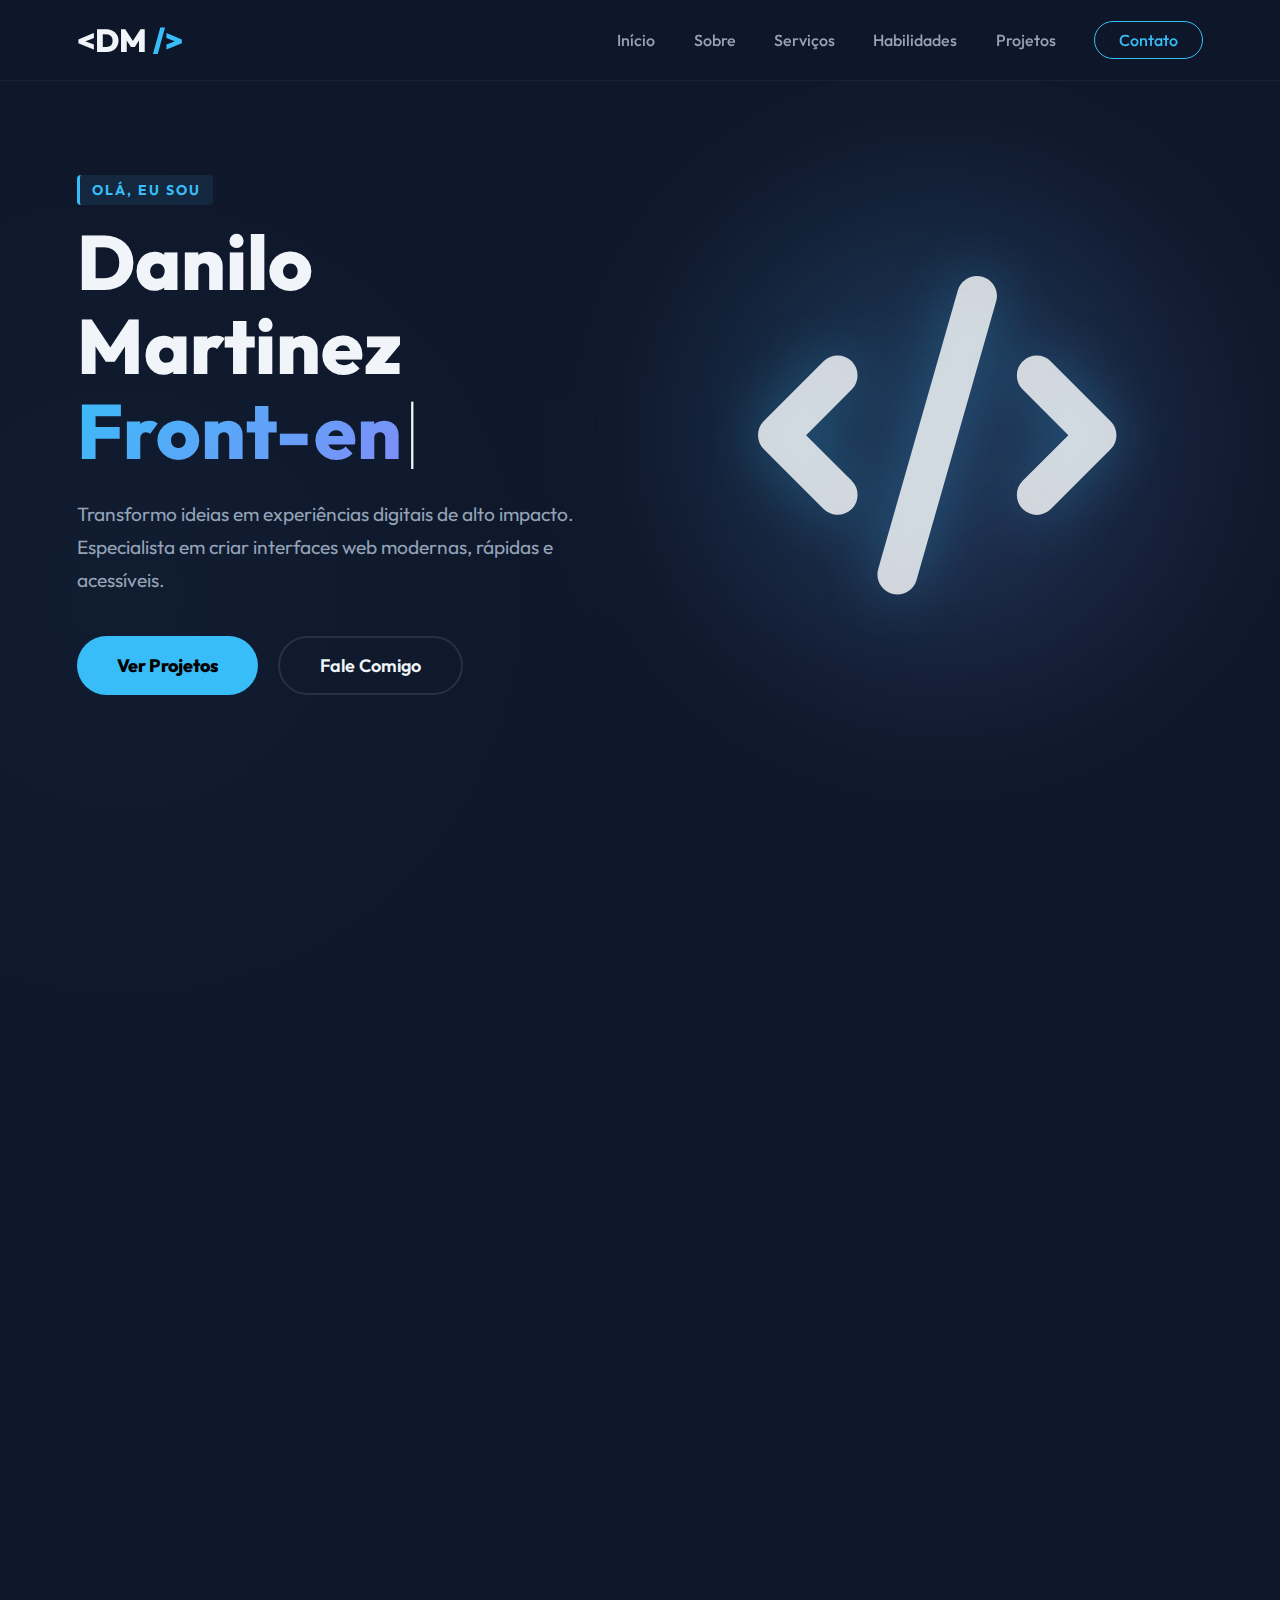
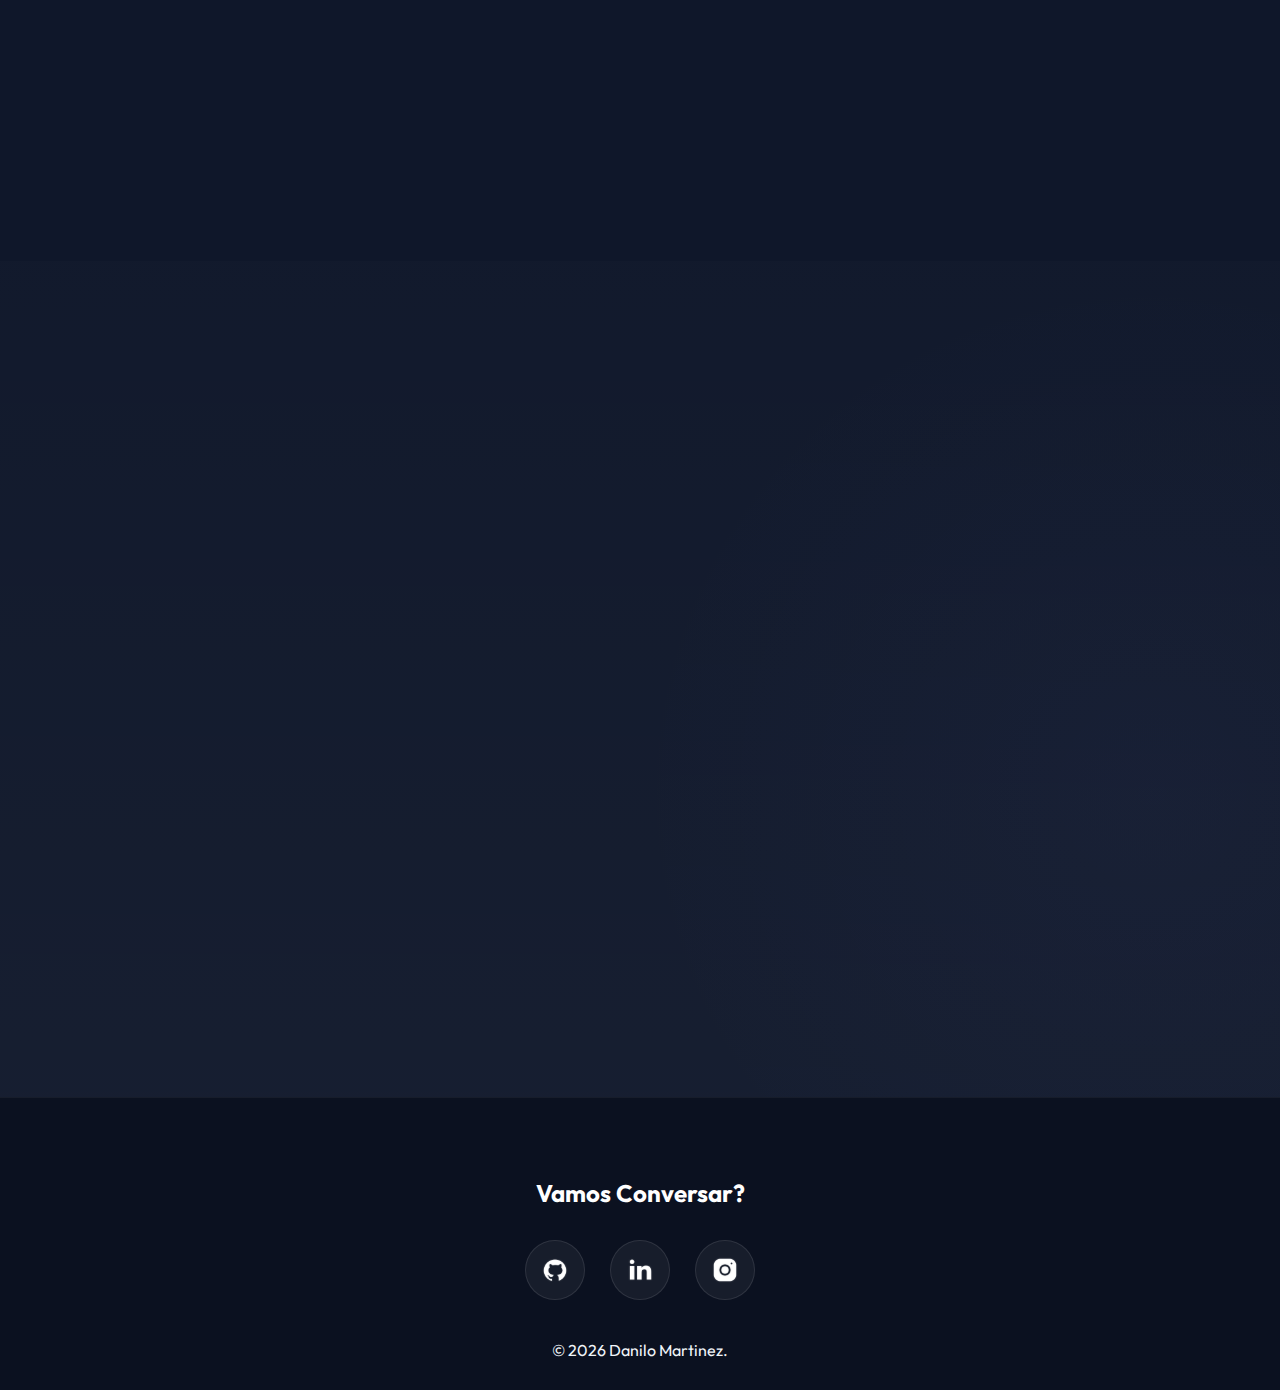
<file: index.html>
<!doctype html>
<html lang="pt-br">
  <head>
    <meta charset="UTF-8" />
    <meta name="viewport" content="width=device-width, initial-scale=1.0" />
    <meta
      name="description"
      content="Portfólio de Danilo Martinez - Desenvolvedor Web Front-end"
    />
    <title>Danilo Martinez | Desenvolvedor Web</title>

    <!-- Link para o CSS -->
    <link rel="stylesheet" href="assets/css/style.css" />

    <!-- Fontes Google -->
    <link rel="preconnect" href="https://fonts.googleapis.com" />
    <link rel="preconnect" href="https://fonts.gstatic.com" crossorigin />
    <link
      href="https://fonts.googleapis.com/css2?family=Outfit:wght@300;400;600;800&display=swap"
      rel="stylesheet"
    />
  </head>
  <body>
    <header class="cabecalho">
      <nav class="menu-superior">
        <div class="container-principal menu-flex">
          <a href="#" class="logo-site" aria-label="Voltar ao topo">
            &lt;DM <span>/&gt;</span>
          </a>
          <div class="links-navegacao">
            <a href="#inicio">Início</a>
            <a href="#sobre">Sobre</a>
            <a href="#servicos">Serviços</a>
            <a href="#habilidades">Habilidades</a>
            <a href="#projetos">Projetos</a>
            <a href="#contato" class="botao-contato-nav">Contato</a>
          </div>
        </div>
      </nav>
    </header>

    <main>
      <section id="inicio" class="container-principal secao-apresentacao">
        <div class="bloco-texto">
          <div class="wrapper-digitacao">
            <span class="destaque-topo">Olá, eu sou</span>
          </div>
          <h1>
            Danilo Martinez<br />
            <span class="texto-dinamico"></span
            ><span class="cursor-pisca">|</span>
          </h1>
          <p class="anime-scroll">
            Transformo ideias em experiências digitais de alto impacto.
            Especialista em criar interfaces web modernas, rápidas e acessíveis.
          </p>
          <div class="botoes-hero anime-scroll delay-1">
            <a href="#projetos" class="botao-destaque">Ver Projetos</a>
            <a href="#contato" class="botao-outline">Fale Comigo</a>
          </div>
        </div>
        <figure class="bloco-visual anime-scroll delay-2">
          <div class="circulo-bg"></div>
          <svg
            xmlns="http://www.w3.org/2000/svg"
            class="icone-flutuante"
            viewBox="0 0 576 512"
            fill="currentColor"
          >
            <path
              d="M360.8 1.2c-17-4.9-34.7 5-39.6 22l-128 448c-4.9 17 5 34.7 22 39.6s34.7-5 39.6-22l128-448c4.9-17-5-34.7-22-39.6zm64.6 136.1c-12.5 12.5-12.5 32.8 0 45.3l73.4 73.4-73.4 73.4c-12.5 12.5-12.5 32.8 0 45.3s32.8 12.5 45.3 0l96-96c12.5-12.5 12.5-32.8 0-45.3l-96-96c-12.5-12.5-32.8-12.5-45.3 0zm-274.7 0c-12.5-12.5-32.8-12.5-45.3 0l-96 96c-12.5 12.5-12.5 32.8 0 45.3l96 96c12.5 12.5 32.8 12.5 45.3 0s12.5-32.8 0-45.3L77.3 256 150.6 182.6c12.5-12.5 12.5-32.8 0-45.3z"
            />
          </svg>
        </figure>
      </section>
      <section id="sobre" class="secao-padrao">
        <div class="container-principal">
          <h2 class="titulo-secao anime-scroll">Sobre Mim</h2>
          <div class="conteudo-sobre anime-scroll">
            <div class="texto-sobre">
              <p>
                Minha paixão pela tecnologia começou cedo e se transformou em
                uma carreira dedicada ao desenvolvimento web. Com foco em
                <strong>Front-end</strong>, busco constantemente novas formas de
                criar interfaces funcionais e intuitivas.
              </p>
            </div>
            <div class="stats-sobre">
              <div class="stat-item">
                <span class="numero">+10</span>
                <span class="legenda">Projetos</span>
              </div>
              <div class="stat-item">
                <span class="numero">100%</span>
                <span class="legenda">Qualidade</span>
              </div>
            </div>
          </div>
        </div>
      </section>
      <section id="habilidades" class="secao-padrao">
        <div class="container-principal">
          <h2 class="titulo-secao anime-scroll">Tecnologias</h2>
          <div class="grade-icones">
            <div class="cartao-icone anime-scroll delay-1">
              <img src="assets/img/html5.svg" alt="HTML5" loading="lazy" />
              <span>HTML5</span>
            </div>
            <div class="cartao-icone anime-scroll delay-2">
              <img src="assets/img/css3.svg" alt="CSS3" loading="lazy" />
              <span>CSS3</span>
            </div>
            <div class="cartao-icone anime-scroll delay-3">
              <img
                src="assets/img/javascript.svg"
                alt="JavaScript"
                loading="lazy"
              />
              <span>JavaScript</span>
            </div>
            <div class="cartao-icone anime-scroll delay-4">
              <img src="assets/img/git.svg" alt="Git" loading="lazy" />
              <span>Git</span>
            </div>
          </div>
        </div>
      </section>

      <!-- SEÇÃO PROJETOS -->
      <section id="projetos" class="secao-padrao bg-alternativo">
        <div class="container-principal">
          <h2 class="titulo-secao anime-scroll">Meus Projetos</h2>
          <div class="lista-projetos">
            <!-- Projeto 1 -->
            <article class="cartao-projeto anime-scroll">
              <div class="wrapper-imagem">
                <a
                  href="projects/dm-tech/index.html"
                  class="link-imagem"
                  aria-label="Ver Demo"
                >
                  <img
                    src="assets/img/port1.png"
                    alt="Preview Site Institucional"
                    loading="lazy"
                  />
                </a>
              </div>
              <div class="info-projeto">
                <div class="tags-tecnologia">
                  <span class="tag-item">HTML</span>
                  <span class="tag-item">CSS</span>
                </div>
                <h3 class="titulo-projeto">
                  <a href="projects/dm-tech/index.html" class="link-titulo"
                    >Site Institucional</a
                  >
                </h3>
                <p class="texto-projeto">
                  Site moderno focado em serviços de tecnologia.
                </p>
                <div class="botoes-links">
                  <a href="projects/dm-tech/index.html" class="botao-projeto">
                    Ver Demo
                  </a>
                </div>
              </div>
            </article>

            <!-- Projeto 2 -->
            <article class="cartao-projeto anime-scroll delay-2">
              <div class="wrapper-imagem">
                <a
                  href="projects/restaurante/index.html"
                  class="link-imagem"
                  aria-label="Ver Demo"
                >
                  <img
                    src="assets/img/port2.png"
                    alt="Preview Restaurante"
                    loading="lazy"
                  />
                </a>
              </div>
              <div class="info-projeto">
                <div class="tags-tecnologia">
                  <span class="tag-item">HTML</span>
                  <span class="tag-item">CSS</span>
                </div>
                <h3 class="titulo-projeto">
                  <a href="projects/restaurante/index.html" class="link-titulo"
                    >Restaurante Bom Sabor</a
                  >
                </h3>
                <p class="texto-projeto">
                  Site responsivo com cardápio visual.
                </p>
                <div class="botoes-links">
                  <a
                    href="projects/restaurante/index.html"
                    class="botao-projeto"
                  >
                    Ver Demo
                  </a>
                </div>
              </div>
            </article>
          </div>
        </div>
      </section>
    </main>

    <!-- FOOTER -->
    <footer id="contato" class="rodape-site">
      <div class="container-principal">
        <h2 class="titulo-footer">Vamos Conversar?</h2>
        <div class="icones-sociais">
          <a
            href="https://github.com/Danilo1525"
            target="_blank"
            class="botao-social"
          >
            <img src="assets/img/github.svg" alt="Github" />
          </a>
          <a
            href="https://www.linkedin.com/in/danilo-martinez-ferreira-136757302/"
            target="_blank"
            class="botao-social"
          >
            <img src="assets/img/linkedin.svg" alt="LinkedIn" />
          </a>
          <a
            href="https://www.instagram.com/danilo_martinezf/"
            target="_blank"
            class="botao-social"
          >
            <img src="assets/img/instagram.svg" alt="Instagram" />
          </a>
        </div>
        <p class="copyright-text">
          &copy; <span id="ano-atual"></span> Danilo Martinez.
        </p>
      </div>
    </footer>

    <!-- Script Importado -->
    <script src="assets/js/script.js"></script>
  </body>
</html>
</file>
<file: assets/css/style.css>
/* --- CONFIGURAÇÕES GERAIS --- */
:root {
  --cor-fundo: #0f172a;
  --cor-cartao: #1e293b;
  --cor-cartao-hover: #263346;
  --cor-destaque: #38bdf8;
  --cor-texto-principal: #f1f5f9;
  --cor-texto-suave: #94a3b8;
  --degrade: linear-gradient(135deg, #38bdf8 0%, #818cf8 100%);
  --degrade-hover: linear-gradient(135deg, #0ea5e9 0%, #6366f1 100%);
  --sombra: 0 0.625rem 1.875rem -0.625rem rgba(0, 0, 0, 0.6);
  --sombra-neon: 0 0 1.25rem rgba(56, 189, 248, 0.4);
}

* {
  margin: 0;
  padding: 0;
  box-sizing: border-box;
  font-family: "Outfit", sans-serif;
}

html {
  scroll-behavior: smooth;
  scroll-padding-top: 5.625rem; /* ~90px */
  font-size: 100%; /* Base 16px */
}

body {
  background-color: var(--cor-fundo);
  color: var(--cor-texto-principal);
  overflow-x: hidden;
  background-image:
    radial-gradient(
      circle at 10% 20%,
      rgba(56, 189, 248, 0.03) 0%,
      transparent 20%
    ),
    radial-gradient(
      circle at 90% 80%,
      rgba(129, 140, 248, 0.03) 0%,
      transparent 20%
    );
}

a {
  text-decoration: none;
  color: inherit;
  transition: all 0.3s ease;
}

ul {
  list-style: none;
}

/* --- CONTAINER FLUIDO  --- */
.container-principal {
  width: 100%;
  max-width: clamp(20rem, 94vw, 120rem);
  margin: 0 auto;
  padding: 0 clamp(1rem, 3vw, 3rem);
}

/* --- TÍTULOS  --- */
.titulo-secao {
  font-size: clamp(2.25rem, 5vw, 5rem);
  margin-bottom: clamp(2.5rem, 6vw, 5rem);
  text-align: center;
  color: var(--cor-destaque);
  position: relative;
  word-wrap: break-word;
}

.titulo-secao::after {
  content: "";
  position: absolute;
  bottom: -0.625rem;
  left: 50%;
  width: clamp(3.75rem, 8vw, 7.5rem);
  height: 0.25rem;
  background: var(--degrade);
  transform: translateX(-50%);
  border-radius: 0.125rem;
  transition: width 0.4s ease;
}

.titulo-secao:hover::after {
  width: clamp(7.5rem, 15vw, 15rem);
}

/* --- HEADER & NAV --- */
.cabecalho {
  position: fixed;
  width: 100%;
  top: 0;
  z-index: 1000;
  background: rgba(15, 23, 42, 0.95);
  border-bottom: 1px solid rgba(255, 255, 255, 0.05);
  backdrop-filter: blur(12px);
  padding: 0.625rem 0;
}

.menu-superior {
  min-height: 3.75rem; /* ~60px */
  display: flex;
  align-items: center;
}

.menu-flex {
  display: flex;
  justify-content: space-between;
  align-items: center;
  width: 100%;
}

.logo-site {
  /* Logo responsiva */
  font-size: clamp(1.5rem, 2.5vw, 2.25rem);
  font-weight: 800;
  color: var(--cor-texto-principal);
  z-index: 1003;
  white-space: nowrap;
}

.logo-site span {
  color: var(--cor-destaque);
}

.links-navegacao {
  display: flex;
  gap: clamp(1.5rem, 3vw, 2.5rem);
  align-items: center;
}

.links-navegacao a {
  font-weight: 500;
  color: var(--cor-texto-suave);
  font-size: clamp(1rem, 1.2vw, 1.125rem);
  position: relative;
  white-space: nowrap;
}

.links-navegacao a:hover {
  color: var(--cor-destaque);
}

.botao-contato-nav {
  padding: 0.5rem 1.5rem;
  border: 1px solid var(--cor-destaque);
  border-radius: 3.125rem;
  color: var(--cor-destaque) !important;
  font-weight: 600;
  transition: all 0.3s ease;
}

.botao-contato-nav:hover {
  background: var(--cor-destaque);
  color: #000 !important;
}

/* --- HAMBURGUER (Mobile) --- */
.btn-mobile {
  display: none;
  background: transparent;
  border: none;
  cursor: pointer;
  z-index: 1003;
}

.hamburguer {
  display: block;
  width: 1.875rem; /* 30px */
  height: 0.1875rem; /* 3px */
  background: var(--cor-destaque);
  position: relative;
  transition: 0.3s;
}

.hamburguer::before,
.hamburguer::after {
  content: "";
  position: absolute;
  width: 100%;
  height: 0.1875rem;
  background: var(--cor-destaque);
  left: 0;
  transition: 0.3s;
}

.hamburguer::before {
  top: -0.625rem;
}
.hamburguer::after {
  bottom: -0.625rem;
}

.btn-mobile.ativo .hamburguer {
  background: transparent;
}
.btn-mobile.ativo .hamburguer::before {
  top: 0;
  transform: rotate(45deg);
}
.btn-mobile.ativo .hamburguer::after {
  bottom: 0;
  transform: rotate(-45deg);
}

/* --- MAIN LAYOUT --- */
main {
  padding-top: 6.25rem; /* 100px */
}

.secao-padrao {
  padding: clamp(3.75rem, 8vw, 6.25rem) 0;
}

.bg-alternativo {
  background: linear-gradient(
    180deg,
    rgba(255, 255, 255, 0.01) 0%,
    rgba(255, 255, 255, 0.03) 100%
  );
}

/* --- HERO SECTION --- */
.secao-apresentacao {
  min-height: clamp(37.5rem, 80vh, 62.5rem);
  display: flex;
  align-items: center;
  justify-content: space-between;
  gap: clamp(2.5rem, 5vw, 5rem);
  padding-bottom: 3.125rem;
}

.bloco-texto {
  flex: 1;
  position: relative;
  z-index: 2;
  min-width: 18.75rem;
}

.destaque-topo {
  color: var(--cor-destaque);
  font-weight: 700;
  letter-spacing: 0.125rem;
  text-transform: uppercase;
  font-size: 0.875rem;
  display: inline-block;
  margin-bottom: 0.9375rem;
  padding: 0.375rem 0.75rem;
  background: rgba(56, 189, 248, 0.1);
  border-radius: 0.25rem;
  border-left: 0.1875rem solid var(--cor-destaque);
}

.bloco-texto h1 {
  font-size: clamp(2.5rem, 6vw, 6.25rem);
  line-height: 1.1;
  margin-bottom: 1.5625rem;
  font-weight: 800;
  word-break: break-word;
}

.texto-dinamico {
  background: var(--degrade);
  -webkit-background-clip: text;
  -webkit-text-fill-color: transparent;
}

.cursor-pisca {
  color: var(--cor-texto-principal);
  font-weight: 100;
  animation: piscar 0.8s infinite;
}

@keyframes piscar {
  0%,
  100% {
    opacity: 1;
  }
  50% {
    opacity: 0;
  }
}

.bloco-texto p {
  font-size: clamp(1rem, 1.5vw, 1.375rem);
  color: var(--cor-texto-suave);
  margin-bottom: 2.5rem;
  line-height: 1.7;
  max-width: clamp(30rem, 50vw, 45rem);
}

.botoes-hero {
  display: flex;
  gap: 1.25rem;
  flex-wrap: wrap;
}

.botao-destaque {
  display: inline-flex;
  align-items: center;
  justify-content: center;
  gap: 0.625rem;
  padding: 1rem 2.5rem;
  background: #38bdf8;
  color: #000000;
  border-radius: 3.125rem;
  font-size: 1.125rem;
  font-weight: 800;
  transition: all 0.3s ease;
}

.botao-destaque:hover {
  transform: translateY(-0.3125rem);
  box-shadow: 0 0.625rem 1.5625rem rgba(56, 189, 248, 0.4);
}

.botao-outline {
  display: inline-block;
  padding: 1rem 2.5rem;
  border: 0.125rem solid rgba(255, 255, 255, 0.1);
  color: var(--cor-texto-principal);
  border-radius: 3.125rem;
  font-size: 1.125rem;
  font-weight: 600;
  transition: all 0.3s ease;
  text-align: center;
}

.botao-outline:hover {
  border-color: var(--cor-destaque);
  color: var(--cor-destaque);
  background: rgba(56, 189, 248, 0.05);
}

/* --- VISUAL FLUTUANTE --- */
.bloco-visual {
  flex: 1;
  display: flex;
  justify-content: center;
  align-items: center;
  position: relative;
  max-width: 100%;
}

.circulo-bg {
  position: absolute;
  width: clamp(15.6rem, 35vw, 37.5rem);
  height: clamp(15.6rem, 35vw, 37.5rem);
  background: var(--degrade);
  border-radius: 50%;
  filter: blur(6.25rem);
  opacity: 0.2;
  z-index: 1;
  animation: pulse 5s infinite alternate;
}

.icone-flutuante {
  width: clamp(12.5rem, 28vw, 31.25rem);
  height: clamp(12.5rem, 28vw, 31.25rem);
  color: rgba(255, 255, 255, 0.8);
  fill: currentColor;
  position: relative;
  z-index: 2;
  filter: drop-shadow(0 0 1.875rem rgba(56, 189, 248, 0.4));
  animation: flutuar 4s ease-in-out infinite;
}

/* --- SOBRE --- */
.conteudo-sobre {
  display: grid;
  grid-template-columns: 1.2fr 0.8fr;
  gap: clamp(2.5rem, 5vw, 5rem);
  align-items: center;
}

.texto-sobre p {
  font-size: clamp(1rem, 1.2vw, 1.25rem);
  color: var(--cor-texto-suave);
  line-height: 1.8;
  margin-bottom: 1.5625rem;
}

.stats-sobre {
  display: grid;
  grid-template-columns: 1fr 1fr;
  gap: 1.5625rem;
}

.stat-item {
  background: rgba(30, 41, 59, 0.5);
  padding: 2.1875rem 1.5625rem;
  border-radius: 1.25rem;
  text-align: center;
  border: 1px solid rgba(255, 255, 255, 0.05);
  transition: all 0.3s ease;
  backdrop-filter: blur(0.3125rem);
}

.stat-item:hover {
  transform: translateY(-0.625rem);
  border-color: var(--cor-destaque);
  background: var(--cor-cartao);
}

.stat-item .numero {
  display: block;
  font-size: clamp(2rem, 3vw, 3rem); 
  font-weight: 800;
  color: var(--cor-destaque);
  margin-bottom: 0.3125rem;
}

.stat-item .legenda {
  color: var(--cor-texto-suave);
  font-size: 0.875rem;
  text-transform: uppercase;
  letter-spacing: 0.0625rem;
}

/* --- HABILIDADES --- */
.grade-icones {
  display: grid;
  grid-template-columns: repeat(auto-fit, minmax(8.75rem, 1fr));
  gap: 1.875rem;
}

.cartao-icone {
  background: var(--cor-cartao);
  height: 11.25rem;
  border-radius: 1.25rem;
  display: flex;
  flex-direction: column;
  justify-content: center;
  align-items: center;
  border: 1px solid rgba(255, 255, 255, 0.05);
  transition: all 0.3s cubic-bezier(0.175, 0.885, 0.32, 1.275);
}

.cartao-icone:hover {
  border-color: var(--cor-destaque);
  transform: translateY(-0.625rem) scale(1.05);
  background: linear-gradient(145deg, var(--cor-cartao), #253045);
}

.cartao-icone img {
  width: 4.375rem;
  height: 4.375rem;
  margin-bottom: 1.25rem;
  transition: transform 0.5s;
}

.cartao-icone:hover img {
  transform: rotateY(180deg);
}

.cartao-icone span {
  font-size: 1.125rem;
  font-weight: 600;
  color: var(--cor-texto-principal);
}

/* --- PROJETOS --- */
.lista-projetos {
  display: grid;
  grid-template-columns: repeat(auto-fit, minmax(17.5rem, 1fr));
  gap: 3.125rem;
}

.cartao-projeto {
  background: var(--cor-cartao);
  border-radius: 1.5rem;
  overflow: hidden;
  border: 1px solid rgba(255, 255, 255, 0.05);
  transition: all 0.4s ease;
  display: flex;
  flex-direction: column;
}

.cartao-projeto:hover {
  transform: translateY(-0.9375rem);
  border-color: rgba(56, 189, 248, 0.3);
}

.wrapper-imagem {
  position: relative;
  overflow: hidden;
  height: 15.625rem;
}

.link-imagem img {
  width: 100%;
  height: 100%;
  object-fit: cover;
  transition: transform 0.6s ease;
}

.cartao-projeto:hover .link-imagem img {
  transform: scale(1.1);
}

.info-projeto {
  padding: 2.1875rem;
  flex: 1;
  display: flex;
  flex-direction: column;
}

.tags-tecnologia {
  display: flex;
  gap: 0.625rem;
  margin-bottom: 0.9375rem;
}

.tag-item {
  font-size: 0.75rem;
  padding: 0.375rem 0.875rem;
  background: rgba(56, 189, 248, 0.1);
  color: var(--cor-destaque);
  border-radius: 3.125rem;
  font-weight: 700;
  text-transform: uppercase;
}

.titulo-projeto {
  font-size: 1.5rem;
  margin-bottom: 0.9375rem;
}

.texto-projeto {
  font-size: 1rem;
  color: var(--cor-texto-suave);
  margin-bottom: 1.875rem;
  flex: 1;
}

.botao-projeto {
  width: 100%;
  padding: 1rem;
  border-radius: 0.75rem;
  font-weight: 700;
  text-align: center;
  transition: all 0.3s;
  background: rgba(255, 255, 255, 0.05);
  color: var(--cor-texto-principal);
  border: 1px solid rgba(255, 255, 255, 0.1);
}

.botao-projeto:hover {
  background: var(--cor-destaque);
  color: #0f172a;
}

/* --- FOOTER --- */
.rodape-site {
  background: #0b1120;
  padding: 5rem 0 1.875rem;
  text-align: center;
  border-top: 1px solid rgba(255, 255, 255, 0.05);
}

.titulo-footer {
  margin-bottom: 2rem;
  color: white;
  font-size: 1.5rem;
}

.icones-sociais {
  display: flex;
  justify-content: center;
  gap: 1.5625rem;
  margin-bottom: 2.5rem;
}

.botao-social {
  width: 3.75rem;
  height: 3.75rem;
  border-radius: 50%;
  background: rgba(255, 255, 255, 0.05);
  display: flex;
  align-items: center;
  justify-content: center;
  transition: all 0.3s;
  border: 1px solid rgba(255, 255, 255, 0.1);
}

.botao-social img {
  width: 1.75rem;
  transition: transform 0.3s;
}

.botao-social:hover {
  background: var(--cor-destaque);
  transform: translateY(-0.5rem);
}

.botao-social:hover img {
  filter: brightness(0) invert(1);
}

/* --- ANIMAÇÕES JS --- */
.anime-scroll {
  opacity: 0;
  transform: translateY(1.875rem);
  transition: all 1s ease;
}

.anime-scroll.ativo {
  opacity: 1;
  transform: translateY(0);
}

/* Delays */
.delay-1 {
  transition-delay: 0.2s;
}
.delay-2 {
  transition-delay: 0.4s;
}
.delay-3 {
  transition-delay: 0.6s;
}
.delay-4 {
  transition-delay: 0.8s;
}

@keyframes pulse {
  0% {
    transform: scale(1);
    opacity: 0.2;
  }
  100% {
    transform: scale(1.1);
    opacity: 0.3;
  }
}

@keyframes flutuar {
  0%,
  100% {
    transform: translateY(0);
  }
  50% {
    transform: translateY(-1.25rem);
  }
}

/* --- TABLETS E MOBILE PADRÃO--- */
@media (max-width: 768px) {
  .btn-mobile {
    display: block;
  }
  .menu-superior {
    height: 4.375rem;
    justify-content: space-between;
  }

  .links-navegacao {
    display: flex;
    position: fixed;
    width: 100%;
    height: 100vh;
    background: #0f172a;
    top: 4.375rem;
    right: -100%;
    flex-direction: column;
    align-items: center;
    justify-content: flex-start;
    padding-top: 3.125rem;
    gap: 1.875rem;
    transition: 0.4s ease-in-out;
    z-index: 1000;
  }

  .links-navegacao.ativo {
    right: 0;
  }

  .links-navegacao a {
    font-size: 1.375rem;
  }

  .secao-apresentacao {
    flex-direction: column;
    text-align: center;
    justify-content: center;
    padding-top: 3.125rem;
    gap: 2.5rem;
  }
  .bloco-texto h1 {
    font-size: 2.625rem;
  }

  .conteudo-sobre {
    grid-template-columns: 1fr;
    gap: 2.5rem;
  }

  .botoes-hero {
    justify-content: center;
  }

  .botao-destaque,
  .botao-outline {
    width: 100%;
    padding: 0.875rem;
  }

  .icone-flutuante {
    width: 12.5rem;
    height: 12.5rem;
    margin-top: 1.25rem;
  }

  .lista-projetos {
    grid-template-columns: 1fr;
  }
}

/* --- TELAS MUITO PEQUENAS --- */
@media (max-width: 359px) {
  .container-principal {
    padding: 0 0.9375rem; /* 15px */
  }

  .logo-site {
    font-size: 1.375rem;
  }

  .bloco-texto h1 {
    font-size: 1.875rem;
  }

  .destaque-topo {
    font-size: 0.75rem;
    padding: 0.25rem 0.625rem;
  }

  .bloco-texto p {
    font-size: 0.875rem;
  }

  .botao-destaque,
  .botao-outline {
    padding: 0.75rem 1.25rem;
    font-size: 0.875rem;
  }

  .conteudo-sobre {
    gap: 2.5rem;
  }

  .titulo-secao {
    font-size: 2rem;
  }

  .icone-flutuante {
    width: 9.375rem;
    height: 9.375rem;
  }

  .botao-social {
    width: 2.8125rem;
    height: 2.8125rem;
  }

  .botao-social img {
    width: 1.25rem;
  }

  .grade-icones {
    grid-template-columns: 1fr;
  }

  .cartao-icone {
    height: 8.75rem;
  }

  .info-projeto {
    padding: 1.25rem;
  }
}
</file>
